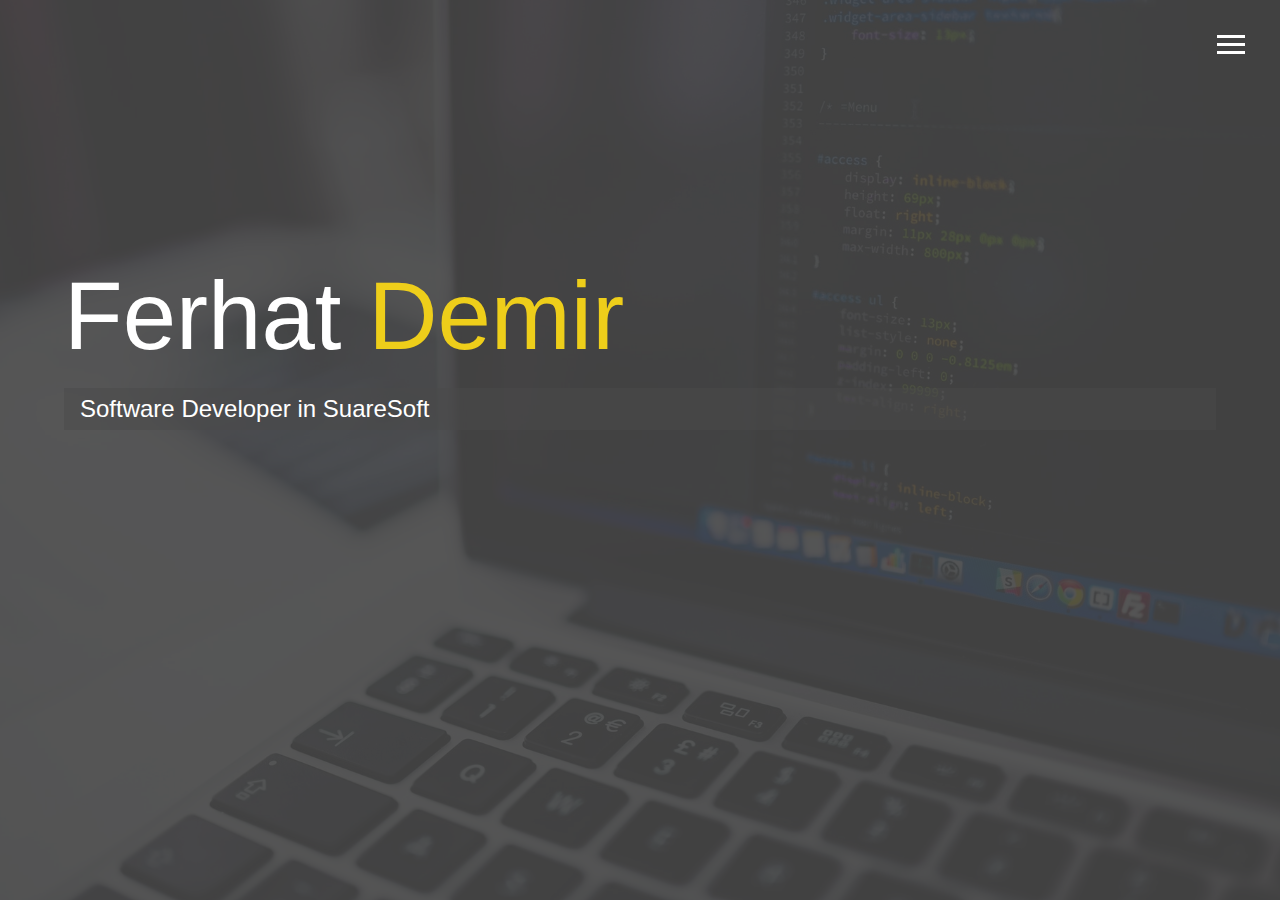
<file: index.html>
<!doctype html>
<html lang="en">
<head>
  <meta charset="UTF-8">
  <meta name="viewport"
        content="width=device-width, user-scalable=no, initial-scale=1.0, maximum-scale=1.0, minimum-scale=1.0">
  <meta http-equiv="X-UA-Compatible" content="ie=edge">
  <link rel="stylesheet" href="https://use.fontawesome.com/releases/v5.2.0/css/all.css"
        integrity="sha384-hWVjflwFxL6sNzntih27bfxkr27PmbbK/iSvJ+a4+0owXq79v+lsFkW54bOGbiDQ"
        crossorigin="anonymous">
  <link rel="stylesheet" href="css/style.css">
  <title>Welcome To My Portfolio</title>
</head>
<body id="bg-img">
<!-- header -->
<header>
  <div class="menu-btn">
    <div class="btn-line"></div>
    <div class="btn-line"></div>
    <div class="btn-line"></div>
  </div>
  <nav class="menu">
    <div class="menu-branding">
      <div class="portrait"></div>
    </div>
    <ul class="menu-nav">
      <li class="nav-item current"><a href="index.html" class="nav-link">Home</a></li>
      <li class="nav-item"><a href="about.html" class="nav-link">About Me</a></li>
      <li class="nav-item"><a href="work.html" class="nav-link">My Work</a></li>
      <li class="nav-item"><a href="contact.html" class="nav-link">How To Reach Me</a></li>
    </ul>
  </nav>
</header>
<!-- header -->

<!-- main area -->
<main id="home">
  <h1 class="lg-heading">Ferhat <span class="text-secondary">Demir</span></h1>
  <h2 class="sm-heading">Software Developer in SuareSoft</h2>
  <div class="icons">
    <a target="_blank" href="https://twitter.com/dmirfrhat"><i class="fab fa-twitter fa-2x"></i></a>
    <a target="_blank" href="https://www.facebook.com/dmirfrhat"><i class="fab fa-facebook fa-2x"></i></a>
    <a target="_blank" href="https://www.linkedin.com/in/dmrfrht/"><i class="fab fa-linkedin fa-2x"></i></a>
    <a target="_blank" href="https://github.com/dmrfrht"><i class="fab fa-github fa-2x"></i></a>
  </div>
</main>
<!-- main area -->

<script src="js/main.js"></script>
</body>
</html>
</file>
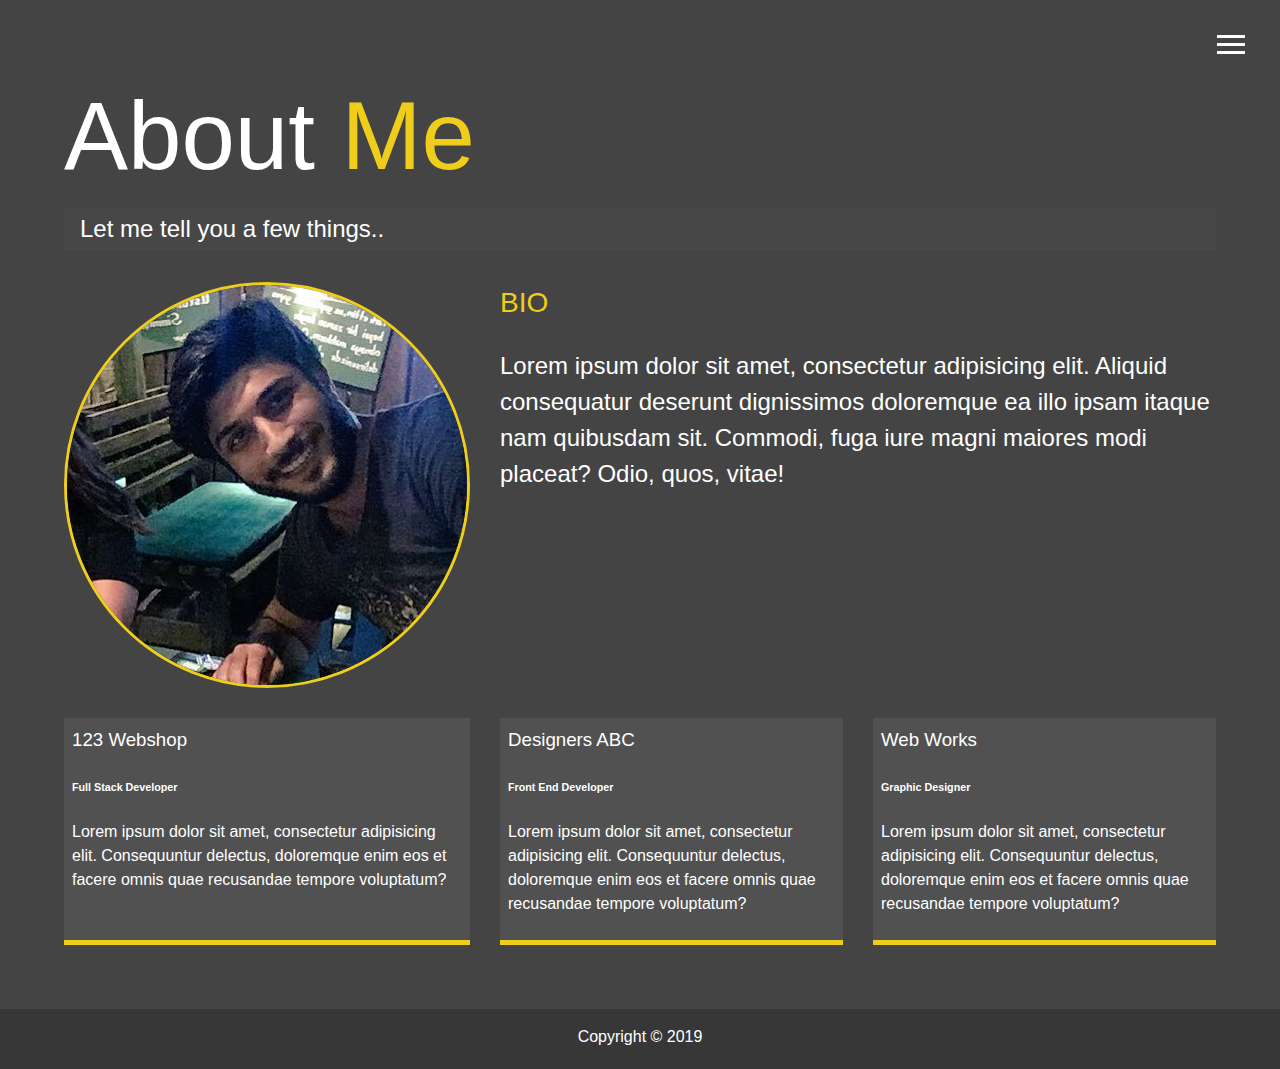
<file: about.html>
<!doctype html>
<html lang="en">
<head>
  <meta charset="UTF-8">
  <meta name="viewport"
        content="width=device-width, user-scalable=no, initial-scale=1.0, maximum-scale=1.0, minimum-scale=1.0">
  <meta http-equiv="X-UA-Compatible" content="ie=edge">
  <link rel="stylesheet" href="https://use.fontawesome.com/releases/v5.2.0/css/all.css"
        integrity="sha384-hWVjflwFxL6sNzntih27bfxkr27PmbbK/iSvJ+a4+0owXq79v+lsFkW54bOGbiDQ"
        crossorigin="anonymous">
  <link rel="stylesheet" href="css/style.css">
  <title>About Me</title>
</head>
<body>
<!-- header -->
<header>
  <div class="menu-btn">
    <div class="btn-line"></div>
    <div class="btn-line"></div>
    <div class="btn-line"></div>
  </div>
  <nav class="menu">
    <div class="menu-branding">
      <div class="portrait"></div>
    </div>
    <ul class="menu-nav">
      <li class="nav-item"><a href="index.html" class="nav-link">Home</a></li>
      <li class="nav-item current"><a href="about.html" class="nav-link">About Me</a></li>
      <li class="nav-item"><a href="work.html" class="nav-link">My Work</a></li>
      <li class="nav-item"><a href="contact.html" class="nav-link">How To Reach Me</a></li>
    </ul>
  </nav>
</header>
<!-- header -->

<!-- main area -->
<main id="about">
  <h1 class="lg-heading">About <span class="text-secondary">Me</span></h1>
  <h2 class="sm-heading">Let me tell you a few things..</h2>
  <div class="about-info">
    <img src="img/portrait.jpg" alt="John Doe" class="bio-image">
    <div class="bio">
      <h3 class="text-secondary">BIO</h3>
      <p>
        Lorem ipsum dolor sit amet, consectetur adipisicing elit. Aliquid consequatur deserunt dignissimos doloremque ea
        illo ipsam itaque nam quibusdam sit. Commodi, fuga iure magni maiores modi placeat? Odio, quos, vitae!
      </p>
    </div>

    <div class="job job-1">
      <h3>123 Webshop</h3>
      <h6>Full Stack Developer</h6>
      <p>
        Lorem ipsum dolor sit amet, consectetur adipisicing elit. Consequuntur delectus, doloremque enim eos et facere
        omnis quae recusandae tempore voluptatum?
      </p>
    </div>

    <div class="job job-2">
      <h3>Designers ABC</h3>
      <h6>Front End Developer</h6>
      <p>
        Lorem ipsum dolor sit amet, consectetur adipisicing elit. Consequuntur delectus, doloremque enim eos et facere
        omnis quae recusandae tempore voluptatum?
      </p>
    </div>

    <div class="job job-3">
      <h3>Web Works</h3>
      <h6>Graphic Designer</h6>
      <p>
        Lorem ipsum dolor sit amet, consectetur adipisicing elit. Consequuntur delectus, doloremque enim eos et facere
        omnis quae recusandae tempore voluptatum?
      </p>
    </div>
  </div>
</main>
<!-- main area -->

<!-- footer -->
<footer id="main-footer">
  Copyright &copy; 2019
</footer>
<!-- footer -->

<script src="js/main.js"></script>
</body>
</html>
</file>
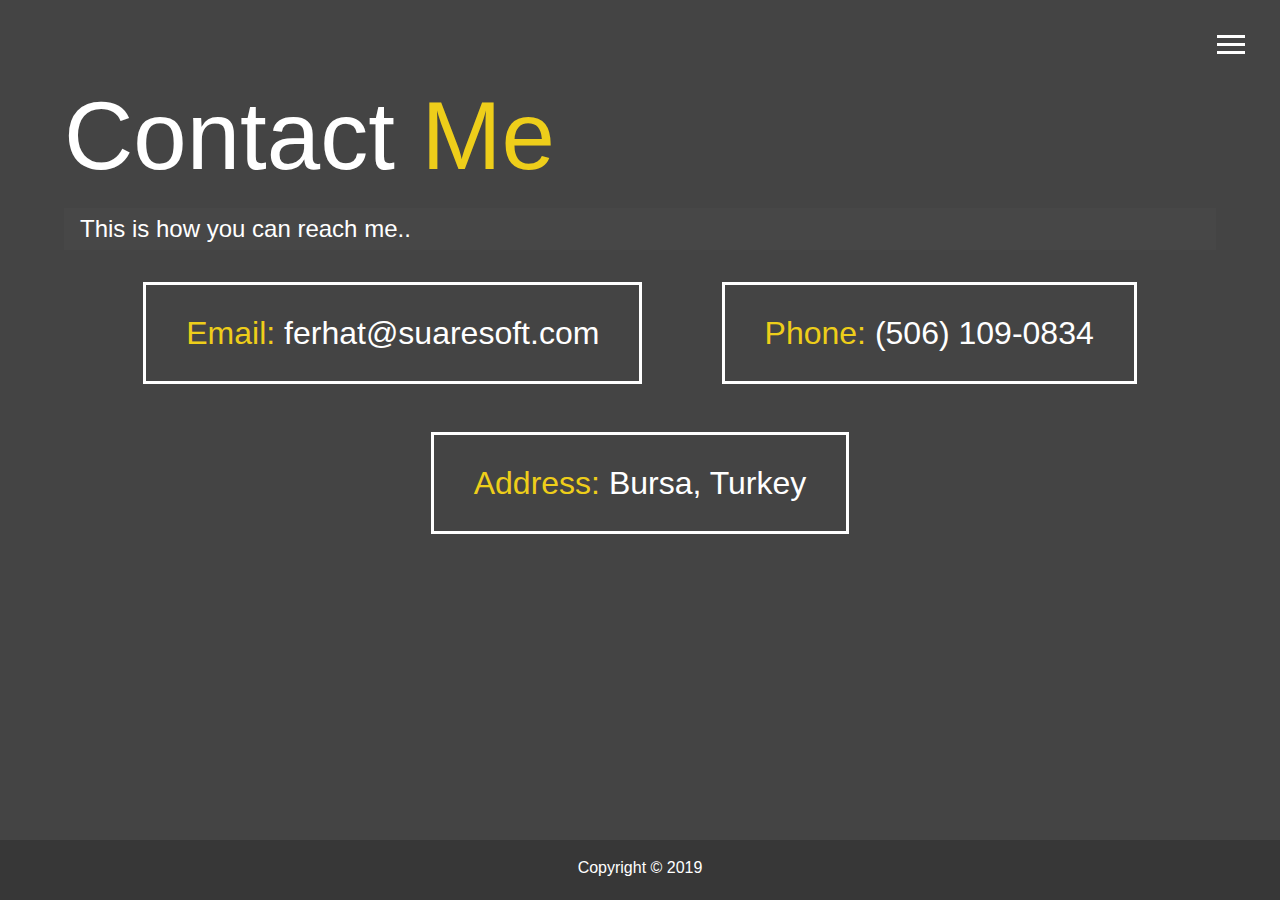
<file: contact.html>
<!doctype html>
<html lang="en">
<head>
  <meta charset="UTF-8">
  <meta name="viewport"
        content="width=device-width, user-scalable=no, initial-scale=1.0, maximum-scale=1.0, minimum-scale=1.0">
  <meta http-equiv="X-UA-Compatible" content="ie=edge">
  <link rel="stylesheet" href="https://use.fontawesome.com/releases/v5.2.0/css/all.css"
        integrity="sha384-hWVjflwFxL6sNzntih27bfxkr27PmbbK/iSvJ+a4+0owXq79v+lsFkW54bOGbiDQ"
        crossorigin="anonymous">
  <link rel="stylesheet" href="css/style.css">
  <title>Contact Me</title>
</head>
<body>
<!-- header -->
<header>
  <div class="menu-btn">
    <div class="btn-line"></div>
    <div class="btn-line"></div>
    <div class="btn-line"></div>
  </div>
  <nav class="menu">
    <div class="menu-branding">
      <div class="portrait"></div>
    </div>
    <ul class="menu-nav">
      <li class="nav-item"><a href="index.html" class="nav-link">Home</a></li>
      <li class="nav-item"><a href="about.html" class="nav-link">About Me</a></li>
      <li class="nav-item"><a href="work.html" class="nav-link">My Work</a></li>
      <li class="nav-item current"><a href="contact.html" class="nav-link">How To Reach Me</a></li>
    </ul>
  </nav>
</header>
<!-- header -->

<!-- main area -->
<main id="contact">
  <h1 class="lg-heading">Contact <span class="text-secondary">Me</span></h1>
  <h2 class="sm-heading">This is how you can reach me..</h2>
  <div class="boxes">
    <div>
      <span class="text-secondary">Email: </span>ferhat@suaresoft.com
    </div>

    <div>
      <span class="text-secondary">Phone: </span>(506) 109-0834
    </div>

    <div>
      <span class="text-secondary">Address: </span>Bursa, Turkey
    </div>
  </div>
</main>
<!-- main area -->

<!-- footer -->
<footer id="main-footer">
  Copyright &copy; 2019
</footer>
<!-- footer -->

<script src="js/main.js"></script>
</body>
</html>
</file>
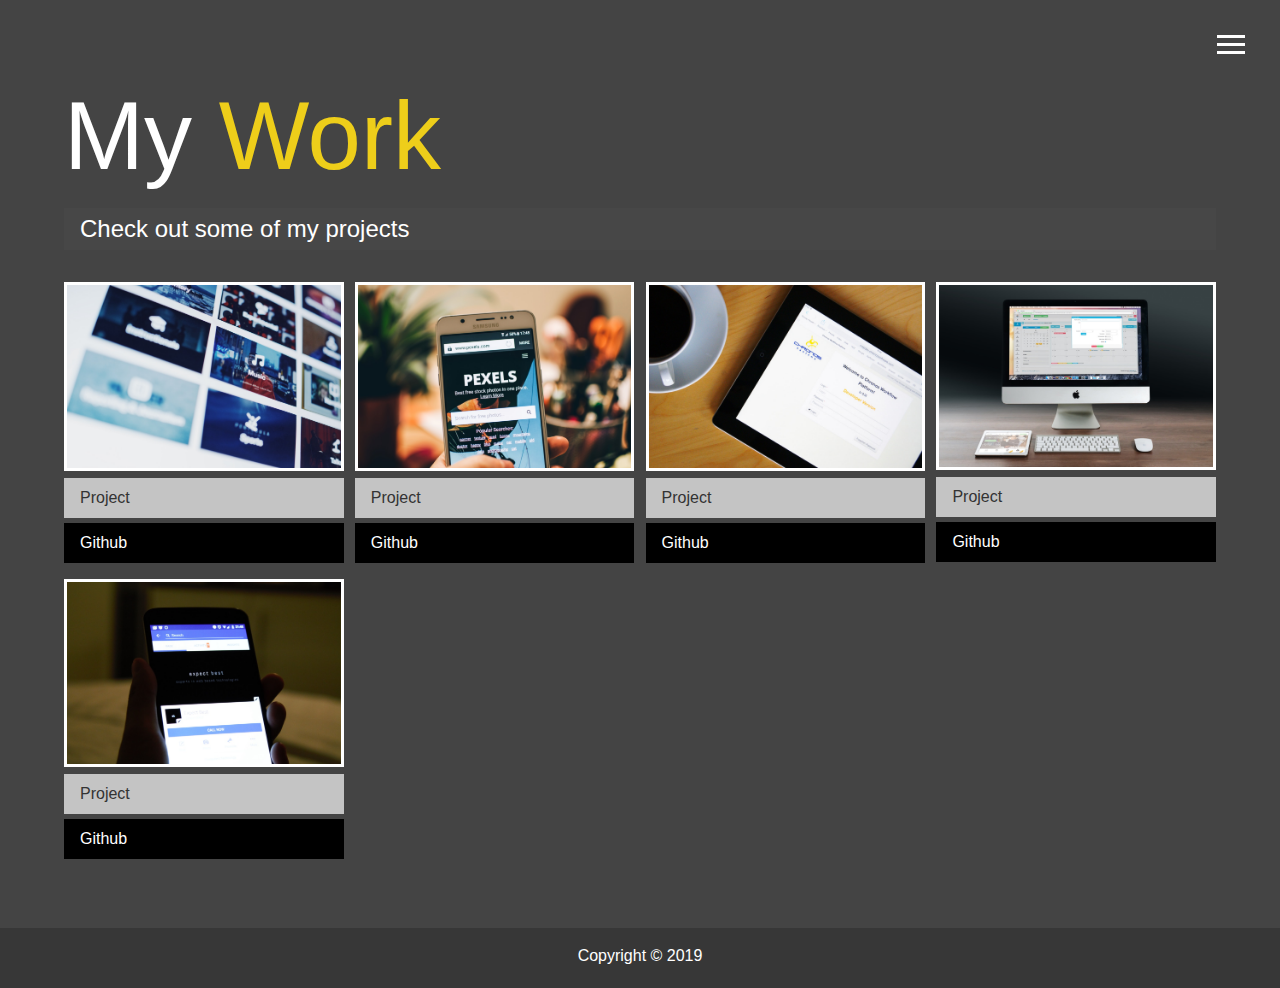
<file: work.html>
<!doctype html>
<html lang="en">
<head>
  <meta charset="UTF-8">
  <meta name="viewport"
        content="width=device-width, user-scalable=no, initial-scale=1.0, maximum-scale=1.0, minimum-scale=1.0">
  <meta http-equiv="X-UA-Compatible" content="ie=edge">
  <link rel="stylesheet" href="https://use.fontawesome.com/releases/v5.2.0/css/all.css"
        integrity="sha384-hWVjflwFxL6sNzntih27bfxkr27PmbbK/iSvJ+a4+0owXq79v+lsFkW54bOGbiDQ"
        crossorigin="anonymous">
  <link rel="stylesheet" href="css/style.css">
  <title>View My Work</title>
</head>
<body>
<!-- header -->
<header>
  <div class="menu-btn">
    <div class="btn-line"></div>
    <div class="btn-line"></div>
    <div class="btn-line"></div>
  </div>
  <nav class="menu">
    <div class="menu-branding">
      <div class="portrait"></div>
    </div>
    <ul class="menu-nav">
      <li class="nav-item"><a href="index.html" class="nav-link">Home</a></li>
      <li class="nav-item"><a href="about.html" class="nav-link">About Me</a></li>
      <li class="nav-item current"><a href="work.html" class="nav-link">My Work</a></li>
      <li class="nav-item"><a href="contact.html" class="nav-link">How To Reach Me</a></li>
    </ul>
  </nav>
</header>
<!-- header -->

<!-- main area -->
<main id="work">
  <h1 class="lg-heading">My <span class="text-secondary">Work</span></h1>
  <h2 class="sm-heading">Check out some of my projects</h2>
  <div class="projects">
    <!-- item 1 -->
    <div class="item">
      <a href="#!">
        <img src="img/projects/project1.jpg" alt="Project">
      </a>
      <a href="#!" class="btn-light">
        <i class="fas fa-eye"></i> Project
      </a>
      <a href="#!" class="btn-dark">
        <i class="fab fa-github"></i> Github
      </a>
    </div>

    <!-- item 2 -->
    <div class="item">
      <a href="#!">
        <img src="img/projects/project2.jpg" alt="Project">
      </a>
      <a href="#!" class="btn-light">
        <i class="fas fa-eye"></i> Project
      </a>
      <a href="#!" class="btn-dark">
        <i class="fab fa-github"></i> Github
      </a>
    </div>

    <!-- item 3 -->
    <div class="item">
      <a href="#!">
        <img src="img/projects/project3.jpg" alt="Project">
      </a>
      <a href="#!" class="btn-light">
        <i class="fas fa-eye"></i> Project
      </a>
      <a href="#!" class="btn-dark">
        <i class="fab fa-github"></i> Github
      </a>
    </div>

    <!-- item 4 -->
    <div class="item">
      <a href="#!">
        <img src="img/projects/project4.jpg" alt="Project">
      </a>
      <a href="#!" class="btn-light">
        <i class="fas fa-eye"></i> Project
      </a>
      <a href="#!" class="btn-dark">
        <i class="fab fa-github"></i> Github
      </a>
    </div>

    <!-- item 5 -->
    <div class="item">
      <a href="#!">
        <img src="img/projects/project5.jpg" alt="Project">
      </a>
      <a href="#!" class="btn-light">
        <i class="fas fa-eye"></i> Project
      </a>
      <a href="#!" class="btn-dark">
        <i class="fab fa-github"></i> Github
      </a>
    </div>
  </div>
</main>
<!-- main area -->

<!-- footer -->
<footer id="main-footer">
  Copyright &copy; 2019
</footer>
<!-- footer -->

<script src="js/main.js"></script>
</body>
</html>
</file>
<file: css/style.css>
.menu-btn {
  position: absolute;
  z-index: 3;
  right: 35px;
  top: 35px;
  cursor: pointer;
  transition: all 0.5s ease-out; }
  .menu-btn .btn-line {
    width: 28px;
    height: 3px;
    margin: 0 0 5px 0;
    background: #fff;
    transition: all 0.5s ease-out; }
  .menu-btn.close {
    transform: rotate(180deg); }
    .menu-btn.close .btn-line:nth-child(1) {
      transform: rotate(45deg) translate(5px, 5px); }
    .menu-btn.close .btn-line:nth-child(2) {
      opacity: 0; }
    .menu-btn.close .btn-line:nth-child(3) {
      transform: rotate(-45deg) translate(7px, -6px); }

.menu {
  position: fixed;
  top: 0;
  width: 100%;
  opacity: 0.9;
  visibility: hidden; }
  .menu.show {
    visibility: visible; }
  .menu-branding, .menu-nav {
    display: flex;
    flex-flow: column wrap;
    align-items: center;
    justify-content: center;
    float: left;
    width: 50%;
    height: 100vh;
    overflow: hidden; }
  .menu-nav {
    margin: 0;
    padding: 0;
    background: #373737;
    list-style: none;
    transform: translate3d(0, -100%, 0);
    transition: all 0.5s ease-out; }
    .menu-nav.show {
      transform: translate3d(0, 0, 0); }
  .menu-branding {
    background: #444;
    transform: translate3d(0, 100%, 0);
    transition: all 0.5s ease-out; }
    .menu-branding.show {
      transform: translate3d(0, 0, 0); }
    .menu-branding .portrait {
      width: 250px;
      height: 250px;
      background: url("../img/portrait.jpg");
      border-radius: 50%;
      background-size: cover;
      border: solid 3px #eece1a; }
  .menu .nav-item {
    transform: translate3d(600px, 0, 0);
    transition: all 0.5s ease-out; }
    .menu .nav-item.show {
      transform: translate3d(0, 0, 0); }
    .menu .nav-item.current > a {
      color: #eece1a; }
  .menu .nav-link {
    display: inline-block;
    position: relative;
    font-size: 30px;
    text-transform: uppercase;
    padding: 1rem 0;
    font-weight: 300;
    color: #fff;
    text-decoration: none;
    transition: all 0.5s ease-out; }
    .menu .nav-link:hover {
      color: #eece1a; }

.nav-item:nth-child(1) {
  transition-delay: 0.1s; }

.nav-item:nth-child(2) {
  transition-delay: 0.2s; }

.nav-item:nth-child(3) {
  transition-delay: 0.3s; }

.nav-item:nth-child(4) {
  transition-delay: 0.4s; }

* {
  box-sizing: border-box; }

body {
  background: #444;
  color: #fff;
  height: 100%;
  margin: 0;
  font-family: 'Segoe UI', Tahoma, Geneva, Verdana, sans-serif;
  line-height: 1.5; }
  body#bg-img {
    background: url(../img/background.jpg);
    background-attachment: fixed;
    background-size: cover; }
    body#bg-img:after {
      content: '';
      position: absolute;
      top: 0;
      right: 0;
      width: 100%;
      height: 100%;
      z-index: -1;
      background: rgba(68, 68, 68, 0.9); }

h1, h2, h3 {
  margin: 0;
  font-weight: 400; }
  h1.lg-heading, h2.lg-heading, h3.lg-heading {
    font-size: 6rem; }
  h1.sm-heading, h2.sm-heading, h3.sm-heading {
    margin-bottom: 2rem;
    padding: 0.2rem 1rem;
    background: rgba(73, 73, 73, 0.5); }

a {
  color: #fff;
  text-decoration: none; }

header {
  position: fixed;
  z-index: 2;
  width: 100%; }

.text-secondary {
  color: #eece1a; }

main {
  padding: 4rem;
  min-height: calc(100vh - 60px); }
  main .icons {
    margin-top: 1rem; }
    main .icons a {
      padding: 0.4rem;
      transition: all 0.5s ease-out; }
      main .icons a:hover {
        color: #eece1a; }
  main#home {
    overflow: hidden; }
    main#home h1 {
      margin-top: 20vh; }

/* About Us */
.about-info {
  display: grid;
  grid-gap: 30px;
  grid-template-areas: 'bioimage bio bio' 'job1 job2 job3';
  grid-template-columns: repeat(3, 1fr); }
  .about-info .bio-image {
    grid-area: bioimage;
    margin: auto;
    border-radius: 50%;
    border: 3px solid #eece1a; }
  .about-info .bio {
    grid-area: bio;
    font-size: 1.5rem; }
  .about-info .job-1 {
    grid-area: job1; }
  .about-info .job-2 {
    grid-area: job2; }
  .about-info .job-3 {
    grid-area: job3; }
  .about-info .job {
    background: #515151;
    padding: 0.5rem;
    border-bottom: 5px solid #eece1a; }

/*  work page */
.projects {
  display: grid;
  grid-gap: 0.7rem;
  grid-template-columns: repeat(3, 1fr); }
  .projects img {
    width: 100%;
    border: 3px solid #fff; }
    .projects img:hover {
      opacity: 0.5;
      border-color: #eece1a;
      transition: all 0.5s ease-out; }

/* contact page */
.boxes {
  display: flex;
  flex-wrap: wrap;
  justify-content: space-evenly;
  align-items: center;
  margin-top: 1rem; }
  .boxes div {
    font-size: 2rem;
    border: 3px solid #fff;
    padding: 1.5rem 2.5rem;
    margin-bottom: 3rem;
    transition: all 0.5s ease-out; }
    .boxes div:hover {
      padding: 0.5rem 1.5rem;
      background: #eece1a;
      color: #000; }
      .boxes div:hover span {
        color: #000; }

/* button style */
.btn, .btn-dark, .btn-light {
  display: block;
  padding: 0.5rem 1rem;
  border: 0;
  margin-bottom: 0.3rem; }
  .btn:hover, .btn-dark:hover, .btn-light:hover {
    background: #eece1a;
    color: #000; }

.btn-dark {
  background: black;
  color: #fff; }

.btn-light {
  background: #c4c4c4;
  color: #333; }

#main-footer {
  text-align: center;
  padding: 1rem;
  background: #373737;
  color: #fff;
  height: 60px; }

@media screen and (min-width: 1171px) {
  .projects {
    grid-template-columns: repeat(4, 1fr); } }

@media screen and (min-width: 769px) and (max-width: 1170px) {
  .projects {
    grid-template-columns: repeat(3, 1fr); } }

@media screen and (max-width: 768px) {
  main {
    align-items: center;
    text-align: center; }
    main .lg-heading {
      line-height: 1;
      margin-bottom: 1rem; }
  ul.main-nav,
  div.menu-branding {
    float: none;
    width: 100%;
    min-height: 0; }
    ul.main-nav.show,
    div.menu-branding.show {
      transform: translate3d(0, 0, 0); }
  .menu-nav {
    height: 75vh;
    transform: translate3d(-100%, 0, 0);
    font-size: 24px;
    width: 100%; }
  .menu-branding {
    height: 25vh;
    transform: translate3d(100%, 0, 0); }
    .menu-branding .portrait {
      background: url("../img/portrait_small.jpg");
      background-size: cover;
      width: 150px;
      height: 150px; }
  .about-info {
    grid-template-areas: 'bioimage' 'bio' 'job1' 'job2' 'job3';
    grid-template-columns: 1fr; }
  .projects {
    grid-template-columns: repeat(2, 1fr); } }

@media screen and (max-width: 500px) {
  main#home h1 {
    margin-top: 10vh; }
  .projects {
    grid-template-columns: 1fr; } }
</file>
